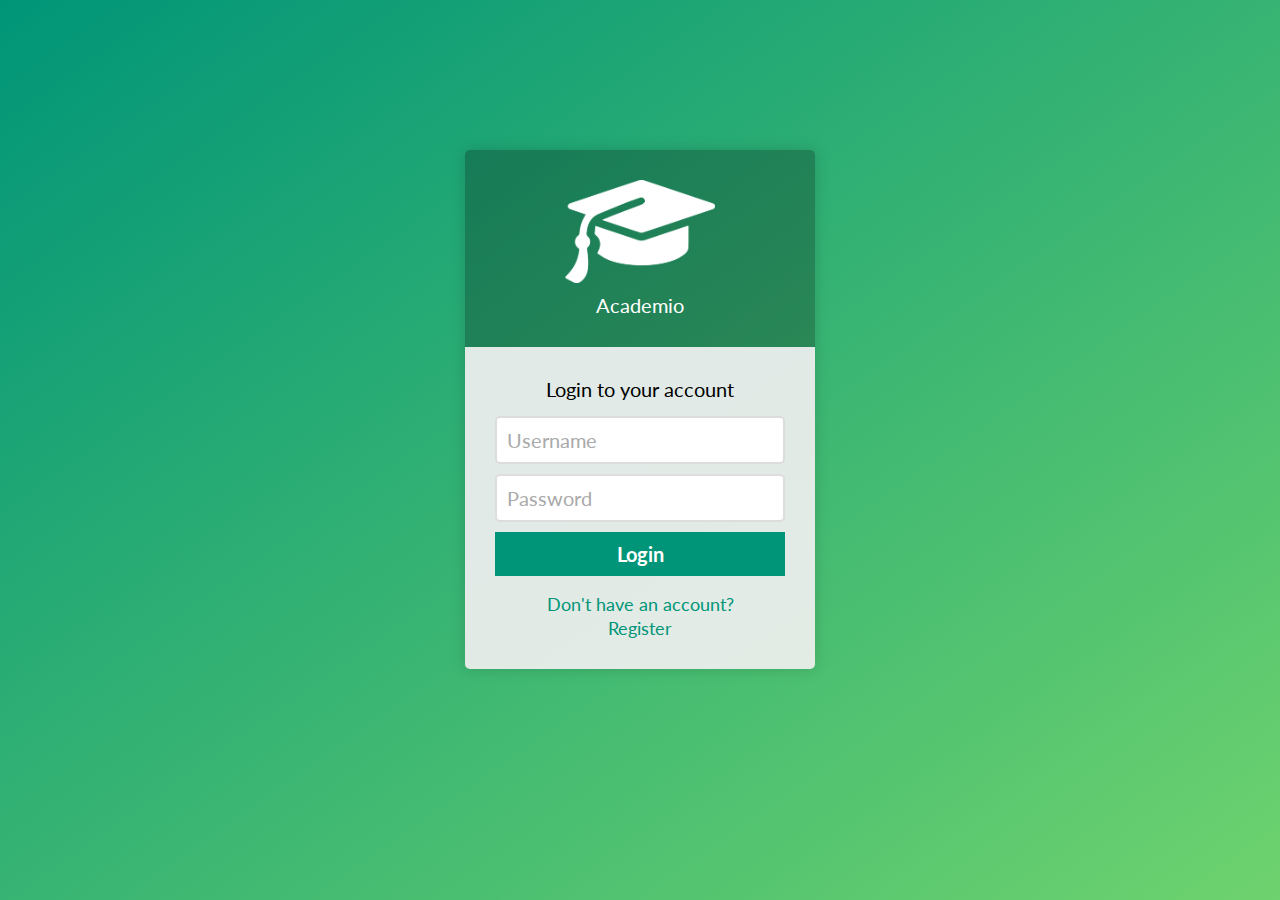
<file: index.html>
<!DOCTYPE html>
<html lang="en">
  <head>
    <link rel="preconnect" href="https://fonts.googleapis.com" />
    <link rel="preconnect" href="https://fonts.gstatic.com" crossorigin />
    <link
      href="https://fonts.googleapis.com/css2?family=Lato:wght@300;400;700;900&display=swap"
      rel="stylesheet"
    />
    <link rel="stylesheet" href="styles.css" />
    <meta charset="UTF-8" />
    <meta http-equiv="X-UA-Compatible" content="IE=edge" />
    <meta name="viewport" content="width=device-width, initial-scale=1.0" />
    <title>Academio</title>
  </head>
  <body>

    <!-- LOGIN FORM -->
    <form 
class="login-form" action="main.html" method="GET">
      <div class="login-form__logo-container">
        <img
          class="login-form__logo"
          src="img/graduation-cap.png"
          alt="grad cap photo"
        />
        <span class="website-name__container">Academio</span>
      </div>
      <div class="login-form__content">
        <div class="login-form__header">Login to your account</div>
        <input
          class="login-form__input"
          id="login-username"
          type="text"
          name="academio_username"
          placeholder="Username"
        />

        <input
          class="login-form__input"
          id="login-password"
          type="password"
          name="academio_password"
          placeholder="Password"
        />

        <button class="login-form__button" type="submit">Login</button>

        <div class="login-form__links">
          <a href="#" class="login-form__register"
            >Don't have an account?<br />Register</a
          >
        </div>
      </div>
    </form>

    <!-- REGISTRATION FORM -->
    <form class="registration-form-hidden" action="./" method="GET">
      <div class="registration-form__logo-container">
        <img
          class="registration-form__logo"
          src="img/graduation-cap.png"
          alt="grad cap photo"
        />
        <span class="website-name__container">Academio</span>
      </div>
      <div class="registration-form__content">
        <div class="registration-form__header">Register your account</div>
        <input
          class="registration-form__input"
          id="registration-firstName"
          type="text"
          name="academio_firstName"
          placeholder="First name"
        />

        <input
          class="registration-form__input"
          id="registration-lastName"
          type="text"
          name="academio_lastName"
          placeholder="Last name"
        />

        <input
          class="registration-form__input"
          id="registration-username"
          type="text"
          name="academio_username"
          placeholder="Username"
        />

        <input
          class="registration-form__input"
          id="registration-password"
          type="password"
          name="academio_password"
          placeholder="Password"
        />

        <input
          class="registration-form__input"
          id="registration-confirm-password"
          type="password"
          name="academio_password"
          placeholder="Confirm Password"
        />

        <input
          class="registration-form__input"
          id="registration-email"
          type="email"
          name="academio_email"
          placeholder="E-mail"
        />

        <input
          class="registration-form__input"
          id="registration-address"
          type="text"
          name="academio_address"
          placeholder="Address"
        />

        <button class="registration-form__button" type="submit">
          Register
        </button>
        <div class="registration-form__links">
            <a href="#" class="login-form__alreadyHave"
              >Already have an account?<br />Login</a
            >
          </div>
        </div>
      </form>
      </form>
      </div>
    </form>
    <script type="module" src="script.js"></script>
    <script type="module" src="classes.js"></script>
  </body>
</html>
</file>
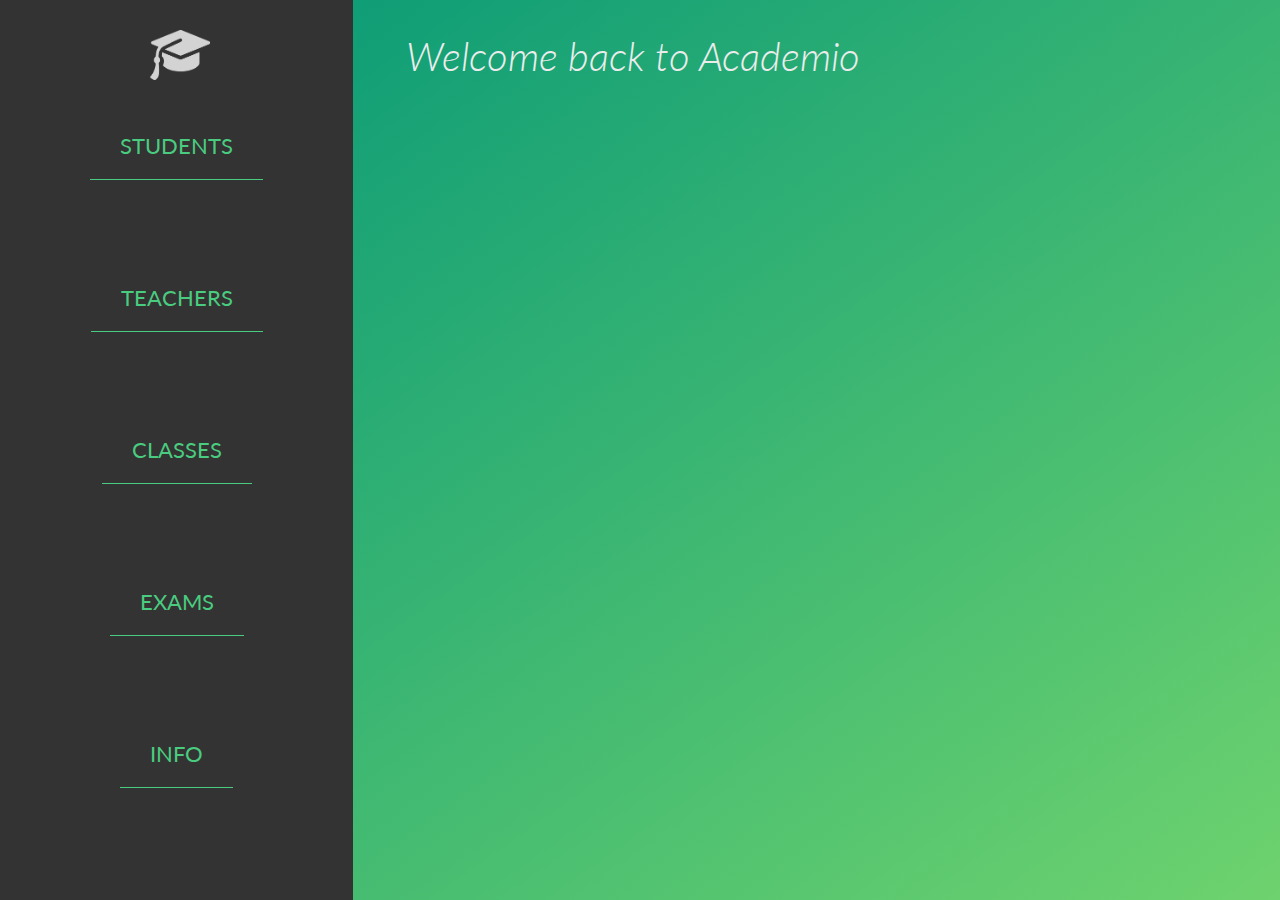
<file: main.html>
<!DOCTYPE html>
<html lang="en">
  <head>
    <link rel="preconnect" href="https://fonts.googleapis.com" />
    <link rel="preconnect" href="https://fonts.gstatic.com" crossorigin />
    <link
      href="https://fonts.googleapis.com/css2?family=Lato:wght@300;400;700;900&display=swap"
      rel="stylesheet"
    />
    <script type="module" src="script.js"></script>
    <script type="module" src="classes.js"></script>
    <link rel="stylesheet" href="main.css" />
    <meta charset="UTF-8" />
    <meta http-equiv="X-UA-Compatible" content="IE=edge" />
    <meta name="viewport" content="width=device-width, initial-scale=1.0" />
    <title>Academio</title>
  </head>
  <body>
    <div class="modal-window__edit hidden">
      <button class="close-modal">&times;</button>
      <h1 class="edit-header">Edit student info</h1>
          <input id="first-name__data" class="edit-form__input" type="text" placeholder="First name" >
          <input id="last-name__data" class="edit-form__input" type="text" placeholder="Last name" >
          <input id="email__data" class="edit-form__input" type="text" placeholder="E-mail" >
          <input id="username__data" class="edit-form__input" type="text" placeholder="Username" >
          <input id="address__data" class="edit-form__input" type="text" placeholder="Address" >
        <button class="save-edit">Save</button>
    </div>
    <div class="overlay hidden"></div>

    <div class="nav-box__container">
      <div><img id="graduation-cap" src="img/graduation-cap.png" alt=""></div>
      <h1 class="logo-box__academio">Welcome back to Academio
      </h1>
      <nav class="nav-box">
        <ul class="nav-box__links">
          <li class="nav-box__links">
            <a class="nav-links" id="students-button" href="#">Students</a>
          </li>
          <li class="nav-box__links">
            <a class="nav-links" id="teachers-button" href="#">Teachers</a>
          </li>
          <li class="nav-box__links">
            <a class="nav-links" id="classes-button" href="#">Classes</a>
          </li>
          <li class="nav-box__links">
            <a class="nav-links" id="exams-button" href="#">Exams</a>
          </li>
          <li class="nav-box__links">
            <a class="nav-links" id="info-button" href="#">Info</a>
          </li>
        </ul>
      </nav>

      <table class="content-table hidden" id="table1">
        <thead>
          <tr>
            <th></th>
            <th class="firstname-header">First name</th>
            <th class="lastname-header">Last name</th>
            <th>E-mail</th>
            <th class="grade-header">Grade</th>
            <th>Edit Info</th>
          </tr>
        </thead>
        <tbody class="students" id="students-table">
          
        </tbody>
      </table>

      <table class="second-table hidden" id="table2">
        <thead>
          <tr>
            <th></th>
            <th>First name</th>
            <th>Last name</th>
            <th>Student Grade</th>
            <th>E-mail</th>
          </tr>
        </thead>
        <tbody class="teachers" id="teachers-table">
          
        </tbody>
      </table>

      <table class="third-table hidden" id="table3">
        <thead>
          <tr>
            <th></th>
            <th>First name</th>
            <th>Last name</th>
            <th>Subject</th>
            <th>Grade</th>
          </tr>
        </thead>
        <tbody class="students-grades" id="grades-table">
          
        </tbody>
      </table>
  </body>
</html>
</file>
<file: styles.css>
html {
  font-size: 62.5%;
  background-image: linear-gradient(to bottom right, #009578, #00b10091);
  background-repeat: no-repeat;
  background-size: cover;
  height: 100vh;
}

body {
  margin: 0;
  margin-top: 0;
}

/* LOGIN STYLE */
.login-form,
.login-form * {
  font-family: "Lato";
  box-sizing: border-box;
  font-size: 2rem;
}

.login-form {
  max-width: 35rem;
  margin: 0 auto;
  margin-top: 15rem;
  border-radius: 0.5rem;
  overflow: hidden;
  box-shadow: 0 0 1.5rem rgba(0, 0, 0, 0.15);
}

.login-form__logo-container {
  padding: 3rem;
  background: rgba(0, 0, 0, 0.25);
}

.login-form__logo {
  display: block;
  max-width: 15rem;
  margin: 0 auto;
}

.website-name__container {
  color: white;
  margin-top: 1rem;
  display: block;
  text-align: center;
}

.login-form__content {
  padding: 3rem;
  background: #eeee;
}

.login-form__header {
  margin-bottom: 1.5rem;
  text-align: center;
}

.login-form__input {
  width: 100%;
  margin-bottom: 1rem;
  padding: 1rem;
  border-radius: 0.5rem;
  border: 0.2rem solid #dddddd;
  background: #fff;
  outline: none;
  transition: border-color 0.5s;
}

.login-form__input:focus {
  border-color: #009578;
}

.login-form__input::placeholder {
  color: #aaaaaa;
}

.login-form__button {
  padding: 1rem;
  color: #ffffff;
  font-weight: bold;
  background: #009578;
  width: 100%;
  border: none;
  outline: none;
  cursor: pointer;
}

.login-form__button:active {
  background: #008067;
}

.login-form__links {
  margin-top: 1.5rem;
  text-align: center;
}

.login-form__register {
  font-size: 0.9em;
  color: #009578;
  text-decoration: none;
}

.login-form-hidden {
  display: none;
}

/* REGISTRATION STYLE */

.registration-form,
.registration-form * {
  font-family: "Lato";
  box-sizing: border-box;
  font-size: 2rem;
}

.registration-form {
  max-width: 35rem;
  margin: 0 auto;
  margin-top: 6.5rem;
  border-radius: 0.5rem;
  overflow: hidden;
  box-shadow: 0 0 1.5rem rgba(0, 0, 0, 0.15);
}

.registration-form__logo-container {
  padding: 3rem;
  background: rgba(0, 0, 0, 0.25);
}

.registration-form__logo {
  display: block;
  max-width: 15rem;
  margin: 0 auto;
}

.website-name__container {
  color: white;
  margin-top: 1rem;
  display: block;
  text-align: center;
}

.registration-form__content {
  padding: 3rem;
  background: #eeee;
}

.registration-form__header {
  margin-bottom: 1.5rem;
  text-align: center;
}

.registration-form__input {
  width: 100%;
  margin-bottom: 1rem;
  padding: 1rem;
  border-radius: 0.5rem;
  border: 0.2rem solid #dddddd;
  background: #fff;
  outline: none;
  transition: border-color 0.5s;
}

.registration-form__input:focus {
  border-color: #009578;
}

.registration-form__input::placeholder {
  color: #aaaaaa;
}

.registration-form__button {
  padding: 1rem;
  color: #ffffff;
  font-weight: bold;
  background: #009578;
  width: 100%;
  border: none;
  outline: none;
  cursor: pointer;
}

.registration-form__button:active {
  background: #008067;
}

.registration-form__links {
  margin-top: 1.5rem;
  text-align: center;
}

.registration-form__link {
  font-size: 0.9em;
  color: #009578;
  text-decoration: none;
}

.registration-form-hidden {
  display: none;
}

.login-form__alreadyHave {
  font-size: 0.9em;
  color: #009578;
  text-decoration: none;
}
</file>
<file: main.css>
@import url("https://fonts.googleapis.com/css2?family=Lato:ital,wght@1,300&display=swap");

@import url("https://fonts.googleapis.com/css2?family=Lato:ital,wght@1,300&family=Source+Sans+Pro:ital,wght@1,300&display=swap");

html {
  font-size: 62.5%;
  background-image: linear-gradient(to bottom right, #009578, #00b10091);
  background-repeat: no-repeat;
  background-size: cover;
  height: 100%;
}

body {
  margin: 0;
  margin-top: 0;
}

.nav-links {
  text-decoration: none;
  color: rgb(74, 204, 128);
  border-bottom-color: rgb(74, 204, 128);
  border-bottom-style: solid;
  border-bottom-width: 0.1rem;
}

.nav-box__container {
  position: absolute;
  display: flex;
  height: 100%;
  justify-content: left;
  animation-name: moveRight;
  animation-duration: 0.8s;
  transition-timing-function: ease-in;
  animation-fill-mode: both;
}

@keyframes moveRight {
  0% {
    left: -40rem;
  }

  50% {
    left: -1.5rem;
  }

  100% {
    left: -2.5rem;
  }
}

.nav-box {
  display: flex;
  background-color: #333333;
  max-width: 35rem;
  padding: 2rem;
}

.nav-box__links {
  text-transform: uppercase;
  position: relative;
  font-family: "Lato";
  /* margin-left: 1.5rem; */
  justify-content: space-between;
  padding: 3.5rem;
  display: flex;
  flex-direction: column;
  font-size: 2.2rem;
  align-items: center;
}

.nav-links:link,
.nav-links:visited {
  display: inline-block;
  padding: 2rem 3rem;
  background-image: linear-gradient(
    120deg,
    transparent 0%,
    transparent 50%,
    #009578 50%,
    #00b10091 100%
  );

  background-size: 235%;
  transition: all 0.4s;
}

.nav-links:hover,
.nav-links:active {
  background-position: 100%;
  color: rgb(240, 240, 240);
  transition: all 0.3s;
  transform: translateX(0.65rem);
}

.logo-box__academio {
  position: absolute;
  font-family: "Lato";
  font-size: 4rem;
  font-weight: 300;
  font-style: italic;
  left: 115%;
  top: 0.5rem;
  color: rgb(236, 236, 236);
  width: 80rem;
}

#graduation-cap {
  top: 2.5rem;
  position: absolute;
  left: 15rem;
  transform: translateY(0.5rem);
  width: 6rem;
  height: 5rem;
  filter: invert(18%) sepia(0%) saturate(686%) hue-rotate(143deg)
    brightness(109%) contrast(83%);
}

.content-table {
  position: absolute;
  border-collapse: collapse;
  transform: translateY(85rem);
  margin: 2.5rem 0;
  font-size: 0.9em;
  min-width: 40rem;
  font-family: "Lato";
  height: 50%;
  width: 430%;
  top: 10rem;
  left: 39rem;
  border-radius: 5px 5px 0 0;
  overflow: hidden;
  box-shadow: 0 0 20px rgba(0, 0, 0, 0.15);
  animation-name: moveUp;
  animation-duration: 0.75s;
  animation-fill-mode: forwards;
}

@keyframes moveUp {
  0% {
    transform: translateY(85rem);
  }

  50% {
    transform: translateY(-1.5rem);
  }

  100% {
    transform: translateY(0);
  }
}

/*               STUDENTS TABLE              */

.content-table thead tr {
  background-color: #333333;
  color: white;
  text-align: left;
  font-weight: bold;
  font-size: 1.5rem;
}

.content-table th {
  padding: 12px 15px;
}

.content-table td {
  padding: 21px 24px;
}

.content-table tbody tr {
  font-size: 1.5rem;
  border-bottom: 1px solid #818181;
  background-color: #eeeeee;
}

.content-table tbody tr:nth-of-type(even) {
  background-color: #e4e4e4;
}

.content-table tbody tr:last-of-type {
  border-bottom: 2px solid #333333;
}

.edit-button {
  font-family: "Lato";
  font-size: 1.65rem;
  border-radius: 0.75rem;
  color: #fff;
  background-color: #04aa6d;
  padding-right: 3rem;
  padding-left: 3rem;
  padding-top: 1rem;
  padding-bottom: 1rem;
  animation-name: out;
  animation-duration: 0.2s;
  border: none;
}

.edit-button:hover {
  animation-name: bumpUp;
  animation-duration: 0.2s;
  animation-fill-mode: forwards;
}

@keyframes bumpUp {
  0% {
    transform: translateY(0);
  }

  100% {
    transform: translateY(-0.25rem);
  }
}

@keyframes out {
  0% {
    transform: translateY(-0.25rem);
  }

  100% {
    transform: translateY(0);
  }
}

/*          TEACHERS TABLE              */

.second-table {
  position: absolute;
  border-collapse: collapse;
  transform: translateY(85rem);
  margin: 2.5rem 0;
  font-size: 0.9em;
  min-width: 40rem;
  font-family: "Lato";
  height: 50%;
  width: 430%;
  top: 10rem;
  left: 39rem;
  border-radius: 5px 5px 0 0;
  overflow: hidden;
  box-shadow: 0 0 20px rgba(0, 0, 0, 0.15);
  animation-name: moveUp;
  animation-duration: 0.75s;
  animation-fill-mode: forwards;
}

@keyframes moveUp {
  0% {
    transform: translateY(85rem);
  }

  50% {
    transform: translateY(-1.5rem);
  }

  100% {
    transform: translateY(0);
  }
}

.second-table thead tr {
  background-color: #333333;
  color: white;
  text-align: left;
  font-weight: bold;
  font-size: 1.5rem;
}

.second-table th {
  padding: 12px 15px;
}

.second-table td {
  padding: 21px 24px;
}

.second-table tbody tr {
  font-size: 1.5rem;
  border-bottom: 1px solid #818181;
  background-color: #eeeeee;
}

.second-table tbody tr:nth-of-type(even) {
  background-color: #e4e4e4;
}

.second-table tbody tr:last-of-type {
  border-bottom: 2px solid #333333;
}

.modal-window__edit {
  position: absolute;
  top: 10%;
  left: 40%;
  height: 55rem;
  width: 27.5rem;
  margin: 0;
  justify-content: center;
  align-items: center;
  background-color: white;
  padding: 6rem;
  border-radius: 5px;
  box-shadow: 0 3rem 5rem rgba(0, 0, 0, 0.3);
  z-index: 10000;
}

.modal-window__edit h1 {
  font-family: "Lato";
  text-align: center;
  margin-bottom: 3rem;
  color: #009578;
}

.modal-window__edit input {
  font-family: "Lato";
  font-size: 2rem;
  padding: 2rem;
  display: flex;
  justify-content: center;
  align-items: center;
  margin-left: 0.9rem;
}

.edit-form__input {
  border-radius: 0.5rem;
  border: 0.2rem solid #dddddd;
  background: #fff;
  margin: 1rem;
  outline: none;
  transition: border-color 0.5s;
}

.edit-form__input:focus {
  border-color: #009578;
}

.edit-form__input::placeholder {
  color: #aaaaaa;
}

.save-edit {
  color: #fff;
  display: block;
  font-family: "Lato";
  font-size: 1.5rem;
  width: 100%;
  padding: 1.5rem;
  background-color: #04aa6d;
  border-radius: 5px;
  margin-top: 4.25rem;
}

.overlay {
  position: absolute;
  top: 0;
  left: 0;
  width: 100%;
  height: 100%;
  background-color: rgba(0, 0, 0, 0.6);
  backdrop-filter: blur(3px);
  z-index: 9000;
}

.hidden {
  display: none;
}

.close-modal {
  position: absolute;
  top: 0.5rem;
  right: 1.5rem;
  font-size: 4rem;
  color: #333;
  cursor: pointer;
  border: none;
  background: none;
}

.active {
  z-index: 2000;
}

#table1 th:not(:last-of-type) {
  cursor: pointer;
}

#table2 {
  cursor: pointer;
}

.third-table {
  position: absolute;
  border-collapse: collapse;
  transform: translateY(85rem);
  margin: 2.5rem 0;
  font-size: 0.9em;
  min-width: 40rem;
  font-family: "Lato";
  height: 50%;
  width: 430%;
  top: 10rem;
  left: 39rem;
  border-radius: 5px 5px 0 0;
  /* overflow: hidden; */
  box-shadow: 0 0 20px rgba(0, 0, 0, 0.15);
  animation-name: moveUp;
  animation-duration: 0.75s;
  animation-fill-mode: forwards;
}

@keyframes moveUp {
  0% {
    transform: translateY(85rem);
  }

  50% {
    transform: translateY(-1.5rem);
  }

  100% {
    transform: translateY(0);
  }
}

/*         CLASSES TABLE           */

.third-table thead tr {
  background-color: #333333;
  color: white;
  text-align: left;
  font-weight: bold;
  font-size: 1.5rem;
}

.third-table th {
  padding: 12px 15px;
}

.third-table td {
  padding: 21px 24px;
}

.third-table tbody tr {
  font-size: 1.5rem;
  border-bottom: 1px solid #818181;
  background-color: #eeeeee;
}

.third-table tbody tr:nth-of-type(even) {
  background-color: #e4e4e4;
}

.third-table tbody tr:last-of-type {
  border-bottom: 2px solid #333333;
}

/*          DROPDOWN BUTTON           */

.dropbtn {
  background-color: #04aa6d;
  color: white;
  padding: 16px;
  font-size: 16px;
  border: none;
  border-radius: 3.5px;
}

.dropdown {
  position: relative;
  display: inline-block;
}

.dropdown-content {
  display: none;
  position: fixed;
  background-color: #f1f1f1;
  min-width: 160px;
  box-shadow: 0px 8px 16px 0px rgba(0, 0, 0, 0.2);
  z-index: 1;
}

.dropdown-content a {
  color: black;
  padding: 12px 16px;
  text-decoration: none;
  display: block;
}

.dropdown-content a:hover {
  background-color: #ddd;
}

.dropdown:hover .dropdown-content {
  display: block;
}

.dropdown:hover .dropbtn {
  background-color: #3e8e41;
}
</file>
